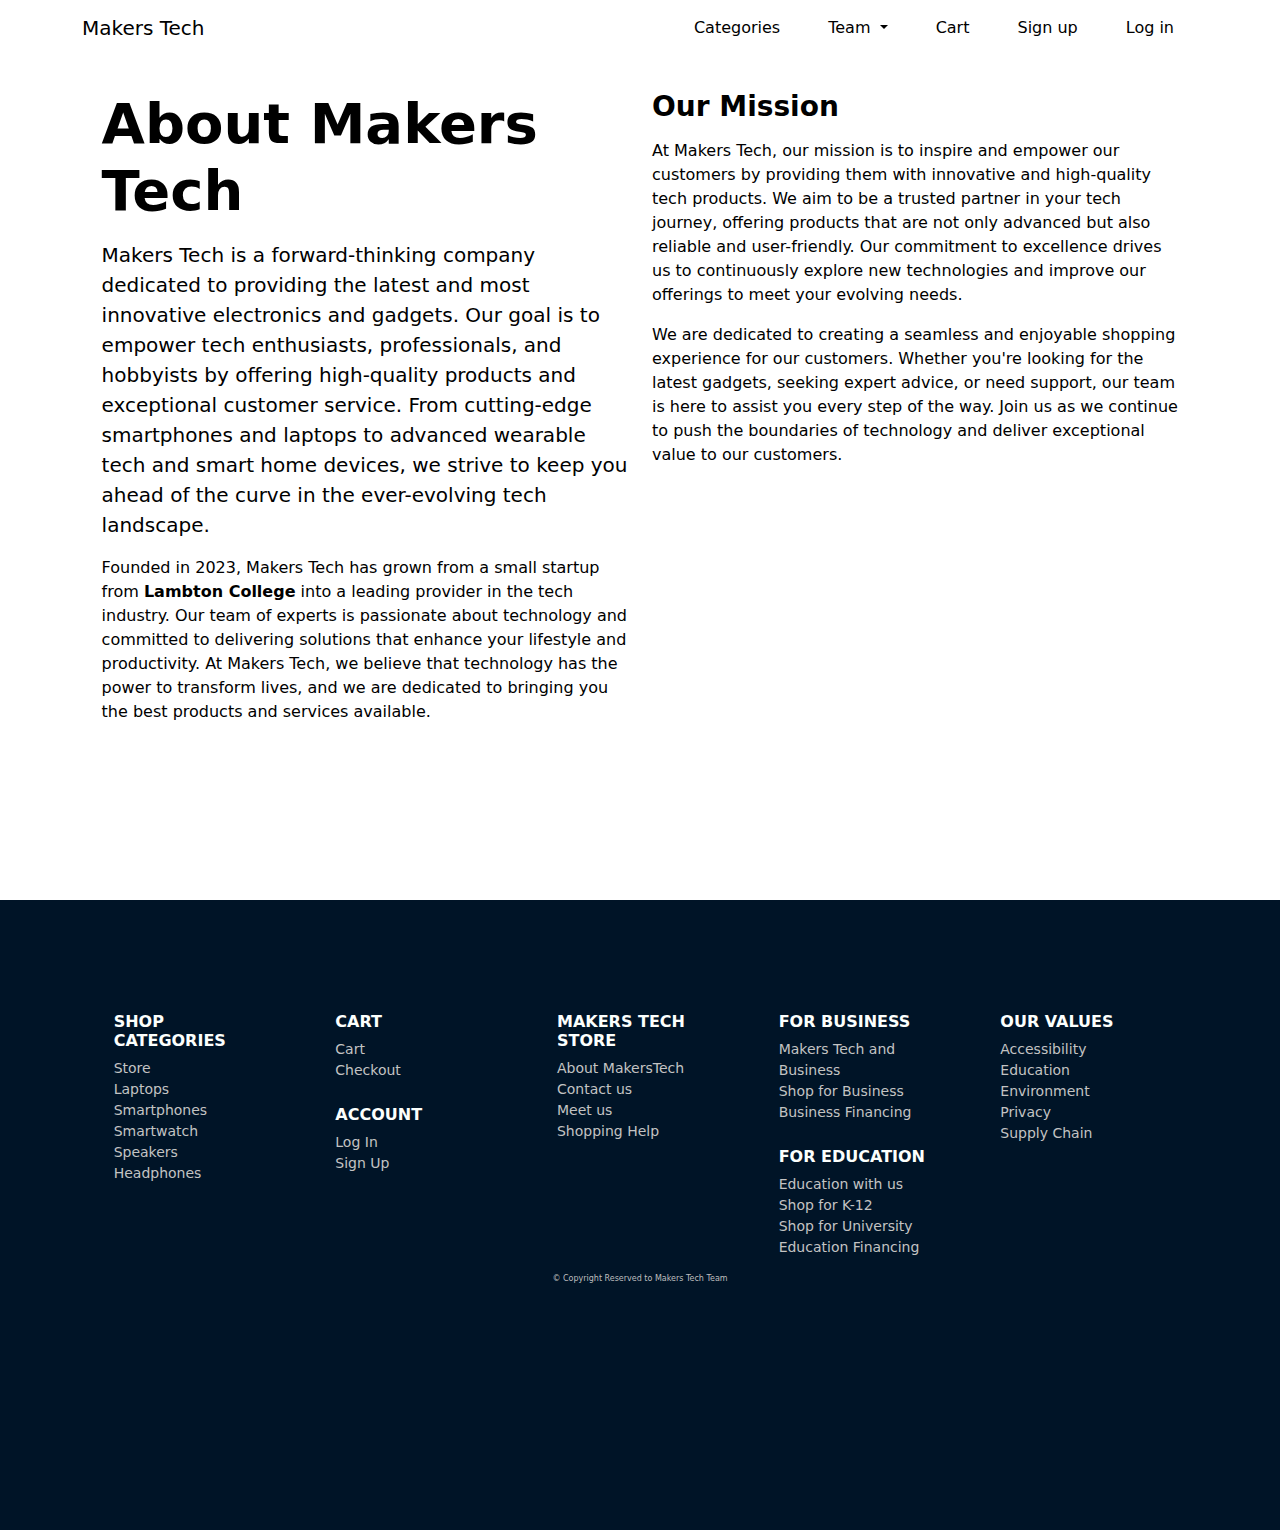
<file: aboutUs.html>
<!DOCTYPE html>
<html lang="en">
<head>
    <meta charset="UTF-8">
    <meta name="viewport" content="width=device-width, initial-scale=1.0">
    <title>About MakersTech</title>
    <link href="https://cdn.jsdelivr.net/npm/bootstrap@5.3.3/dist/css/bootstrap.min.css" rel="stylesheet" integrity="sha384-QWTKZyjpPEjISv5WaRU9OFeRpok6YctnYmDr5pNlyT2bRjXh0JMhjY6hW+ALEwIH" crossorigin="anonymous">
    <link rel="stylesheet" href="https://cdnjs.cloudflare.com/ajax/libs/font-awesome/6.0.0-beta3/css/all.min.css">
    <link rel="stylesheet" href="style.css">
    <link rel="icon" href="assets/favicon.ico" type="image/x-icon">
    <script src="https://code.jquery.com/jquery-3.7.1.js" integrity="sha256-eKhayi8LEQwp4NKxN+CfCh+3qOVUtJn3QNZ0TciWLP4=" crossorigin="anonymous" defer></script>
    <script src="https://cdn.jsdelivr.net/npm/bootstrap@5.3.3/dist/js/bootstrap.bundle.min.js" integrity="sha384-YvpcrYf0tY3lHB60NNkmXc5s9fDVZLESaAA55NDzOxhy9GkcIdslK1eN7N6jIeHz" crossorigin="anonymous" defer></script>
    <script src="navbar.js" defer></script>
    <script src="product.js" defer></script>
</head>
<body data-page="others">
    <div id="navbar-placeholder"></div>

    <section class="hero about-us">
        <div class="container">
          <div class="row">
            <div class="col-lg-6 mb-4">
              <h2 class="display-4 fw-bold mb-3">About Makers Tech</h2>
              <p class="lead">
                Makers Tech is a forward-thinking company dedicated to providing the latest and most innovative electronics and gadgets. Our goal is to empower tech enthusiasts, professionals, and hobbyists by offering high-quality products and exceptional customer service. From cutting-edge smartphones and laptops to advanced wearable tech and smart home devices, we strive to keep you ahead of the curve in the ever-evolving tech landscape.
              </p>
              <p>
                Founded in 2023, Makers Tech has grown from a small startup from <strong>Lambton College</strong> into a leading provider in the tech industry. Our team of experts is passionate about technology and committed to delivering solutions that enhance your lifestyle and productivity. At Makers Tech, we believe that technology has the power to transform lives, and we are dedicated to bringing you the best products and services available.
              </p>
            </div>
            <div class="col-lg-6">
              <h3 class="fw-bold mb-3">Our Mission</h3>
              <p>
                At Makers Tech, our mission is to inspire and empower our customers by providing them with innovative and high-quality tech products. We aim to be a trusted partner in your tech journey, offering products that are not only advanced but also reliable and user-friendly. Our commitment to excellence drives us to continuously explore new technologies and improve our offerings to meet your evolving needs.
              </p>
              <p>
                We are dedicated to creating a seamless and enjoyable shopping experience for our customers. Whether you're looking for the latest gadgets, seeking expert advice, or need support, our team is here to assist you every step of the way. Join us as we continue to push the boundaries of technology and deliver exceptional value to our customers.
              </p>
            </div>
          </div>
        </div>
      </section>
      
    <div id="footer-placeholder"></div>
</body>
</html>
</file>
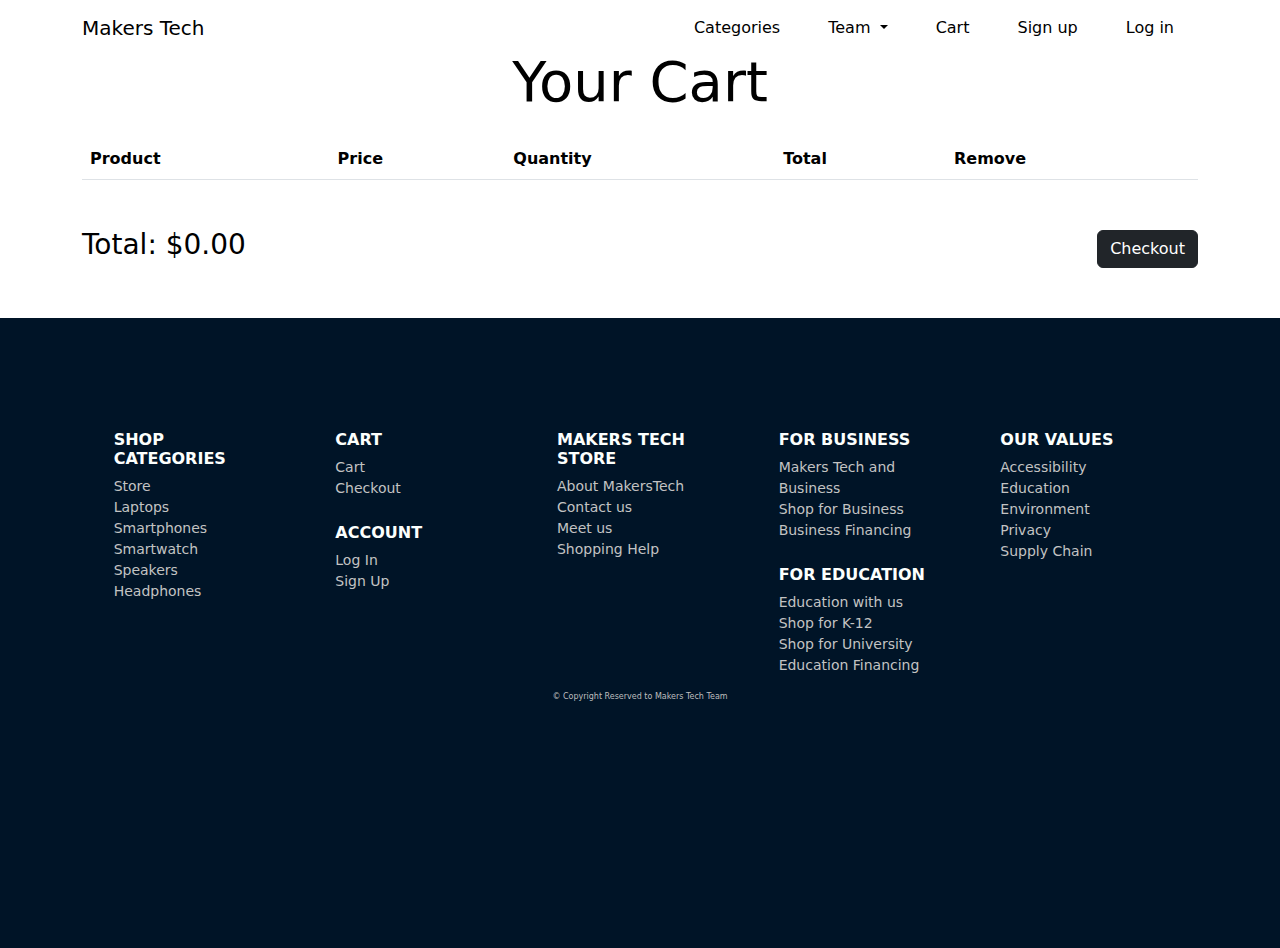
<file: cart.html>
<!DOCTYPE html>
<html lang="en">
<head>
    <meta charset="UTF-8">
    <meta name="viewport" content="width=device-width, initial-scale=1.0">
    <title>Cart</title>
    <link href="https://cdn.jsdelivr.net/npm/bootstrap@5.3.3/dist/css/bootstrap.min.css" rel="stylesheet">
    <link rel="stylesheet" href="style.css">
    <link rel="icon" href="assets/favicon.ico" type="image/x-icon">
    
</head>
<body>
    <div id="navbar-placeholder"></div>
    
    <section class="hero py-5 cart">
        <div class="container">
            <h2 class="display-4 text-center mb-4">Your Cart</h2>
            
            <!-- Cart Items -->
            <div class="table-responsive">
                <table class="table table-striped">
                    <thead>
                        <tr>
                            <th>Product</th>
                            <th>Price</th>
                            <th>Quantity</th>
                            <th>Total</th>
                            <th>Remove</th>
                        </tr>
                    </thead>
                    <tbody id="cart-items">
                        <!-- Cart items will be dynamically inserted here -->
                    </tbody>
                </table>
            </div>
            
            <div class="d-flex justify-content-between align-items-center mt-4">
                <h3 id="total-amount">Total: $0.00</h3>
                <button class="btn btn-dark checkoutButton" data-bs-toggle="collapse" data-bs-target="#payment-options">Checkout</button>
            </div>
            
            <!-- Payment Options -->
            <div id="payment-options" class="collapse mt-4">
                <div class="accordion" id="paymentAccordion">
                    <div class="accordion-item">
                        <h2 class="accordion-header" id="headingOne">
                            <button class="accordion-button" type="button" data-bs-toggle="collapse" data-bs-target="#collapseCard" aria-expanded="true" aria-controls="collapseCard">
                                Card Payment
                            </button>
                        </h2>
                        <div id="collapseCard" class="accordion-collapse collapse show" aria-labelledby="headingOne" data-bs-parent="#paymentAccordion">
                            <div class="accordion-body">
                                <form id="card-form">
                                    <div class="mb-3">
                                        <label for="cardNumber" class="form-label">Card Number</label>
                                        <input type="text" class="form-control" id="cardNumber" placeholder="1234 5678 9012 3456" required>
                                    </div>
                                    <div class="mb-3">
                                        <label for="cardExpiry" class="form-label">Expiry Date</label>
                                        <input type="text" class="form-control" id="cardExpiry" placeholder="MM/YY" required>
                                    </div>
                                    <div class="mb-3">
                                        <label for="cardCVV" class="form-label">CVV</label>
                                        <input type="text" class="form-control" id="cardCVV" placeholder="123" required>
                                    </div>
                                </form>
                            </div>
                        </div>
                    </div>
                    <div class="accordion-item">
                        <h2 class="accordion-header" id="headingTwo">
                            <button class="accordion-button collapsed" type="button" data-bs-toggle="collapse" data-bs-target="#collapseCrypto" aria-expanded="false" aria-controls="collapseCrypto">
                                Crypto Payment
                            </button>
                        </h2>
                        <div id="collapseCrypto" class="accordion-collapse collapse" aria-labelledby="headingTwo" data-bs-parent="#paymentAccordion">
                            <div class="accordion-body">
                                <form id="crypto-form">
                                    <div class="mb-3">
                                        <label for="cryptoType" class="form-label">Cryptocurrency</label>
                                        <select class="form-select" id="cryptoType">
                                            <option value="bitcoin">Bitcoin</option>
                                            <option value="ethereum">Ethereum</option>
                                            <option value="litecoin">Litecoin</option>
                                        </select>
                                    </div>
                                    <div class="mb-3">
                                        <label for="cryptoAddress" class="form-label">Wallet Address</label>
                                        <p>Send the total amount to the following wallet address:</p>
                                            <p id="crypto-wallet-address" class="fw-bold">1A1zP1eP5QGefi2DMPTfTL5SLmv7DivfNa</p>
                                            <p>Cryptocurrency: <span id="crypto-type">Bitcoin</span></p>
                                    </div>
                                </form>
                            </div>
                        </div>
                    </div>
                    <div class="accordion-item">
                        <h2 class="accordion-header" id="headingThree">
                            <button class="accordion-button collapsed" type="button" data-bs-toggle="collapse" data-bs-target="#collapseCOD" aria-expanded="false" aria-controls="collapseCOD">
                                Cash on Delivery
                            </button>
                        </h2>
                        <div id="collapseCOD" class="accordion-collapse collapse" aria-labelledby="headingThree" data-bs-parent="#paymentAccordion">
                            <div class="accordion-body">
                                <p>You will pay cash upon delivery.</p>
                            </div>
                        </div>
                    </div>
                </div>
                <button id="pay-now" class="btn mt-4">Pay Now</button>
            </div>
        </div>
    </section>

    <div id="footer-placeholder"></div>
    <script src="https://code.jquery.com/jquery-3.7.1.js" integrity="sha256-eKhayi8LEQwp4NKxN+CfCh+3qOVUtJn3QNZ0TciWLP4=" crossorigin="anonymous" ></script>
    <script src="https://cdn.jsdelivr.net/npm/bootstrap@5.3.3/dist/js/bootstrap.bundle.min.js" integrity="sha384-YvpcrYf0tY3lHB60NNkmXc5s9fDVZLESaAA55NDzOxhy9GkcIdslK1eN7N6jIeHz" crossorigin="anonymous"></script>
    <script src="navbar.js" ></script>
    <script src="script.js" ></script>
    <script>
        $(document).ready(function() {
            function loadCartItems() {
                const cartItems = JSON.parse(localStorage.getItem('cart')) || [];
                let total = 0;

                $('#cart-items').empty(); // Clear existing items
                cartItems.forEach((item, index) => {
                    $('#cart-items').append(`
                        <tr>
                            <td>${item.name}</td>
                            <td>$${item.price}</td>
                            <td>
                                <button class="btn btn-sm btn-light btn-outline-dark decrease-quantity" data-index="${index}">-</button>
                                <span class="mx-2 quantity">${item.quantity}</span>
                                <button class="btn btn-sm btn-light btn-outline-dark increase-quantity" data-index="${index}">+</button>
                            </td>

                            <td>$${item.price * item.quantity}</td>
                            <td><button class="btn btn-danger btn-sm remove-item" data-index="${index}">Remove</button></td>
                        </tr>
                    `);
                    total += item.price * item.quantity;
                });

                $('#total-amount').text(`Total: $${total.toFixed(2)}`);

                // Attach remove event handler
                $('.remove-item').on('click', function() {
                    const index = $(this).data('index');
                    removeFromCart(index);
                });

                $('.increase-quantity').on('click', function() {
                    const index = $(this).data('index');
                    updateQuantity(index, 1);
                });

                $('.decrease-quantity').on('click', function() {
                    const index = $(this).data('index');
                    updateQuantity(index, -1);
                });
            }

            function removeFromCart(index) {
                let cart = JSON.parse(localStorage.getItem('cart')) || [];
                cart.splice(index, 1);
                localStorage.setItem('cart', JSON.stringify(cart));
                loadCartItems(); // Reload cart items without page reload
                updateCartCounter(); // Update cart counter on other pages
            }
            function updateQuantity(index, change) {
            let cart = JSON.parse(localStorage.getItem('cart')) || [];
            cart[index].quantity += change;

            if (cart[index].quantity < 1) {
                cart[index].quantity = 1;
            }

            localStorage.setItem('cart', JSON.stringify(cart));
            loadCartItems();
        }

            $('#pay-now').on('click', function() {
                alert('Transaction initiated');
                localStorage.removeItem('cart');
                window.location.href='success.html';
            });

            loadCartItems();
        });
    </script>
</body>
</html>
</file>
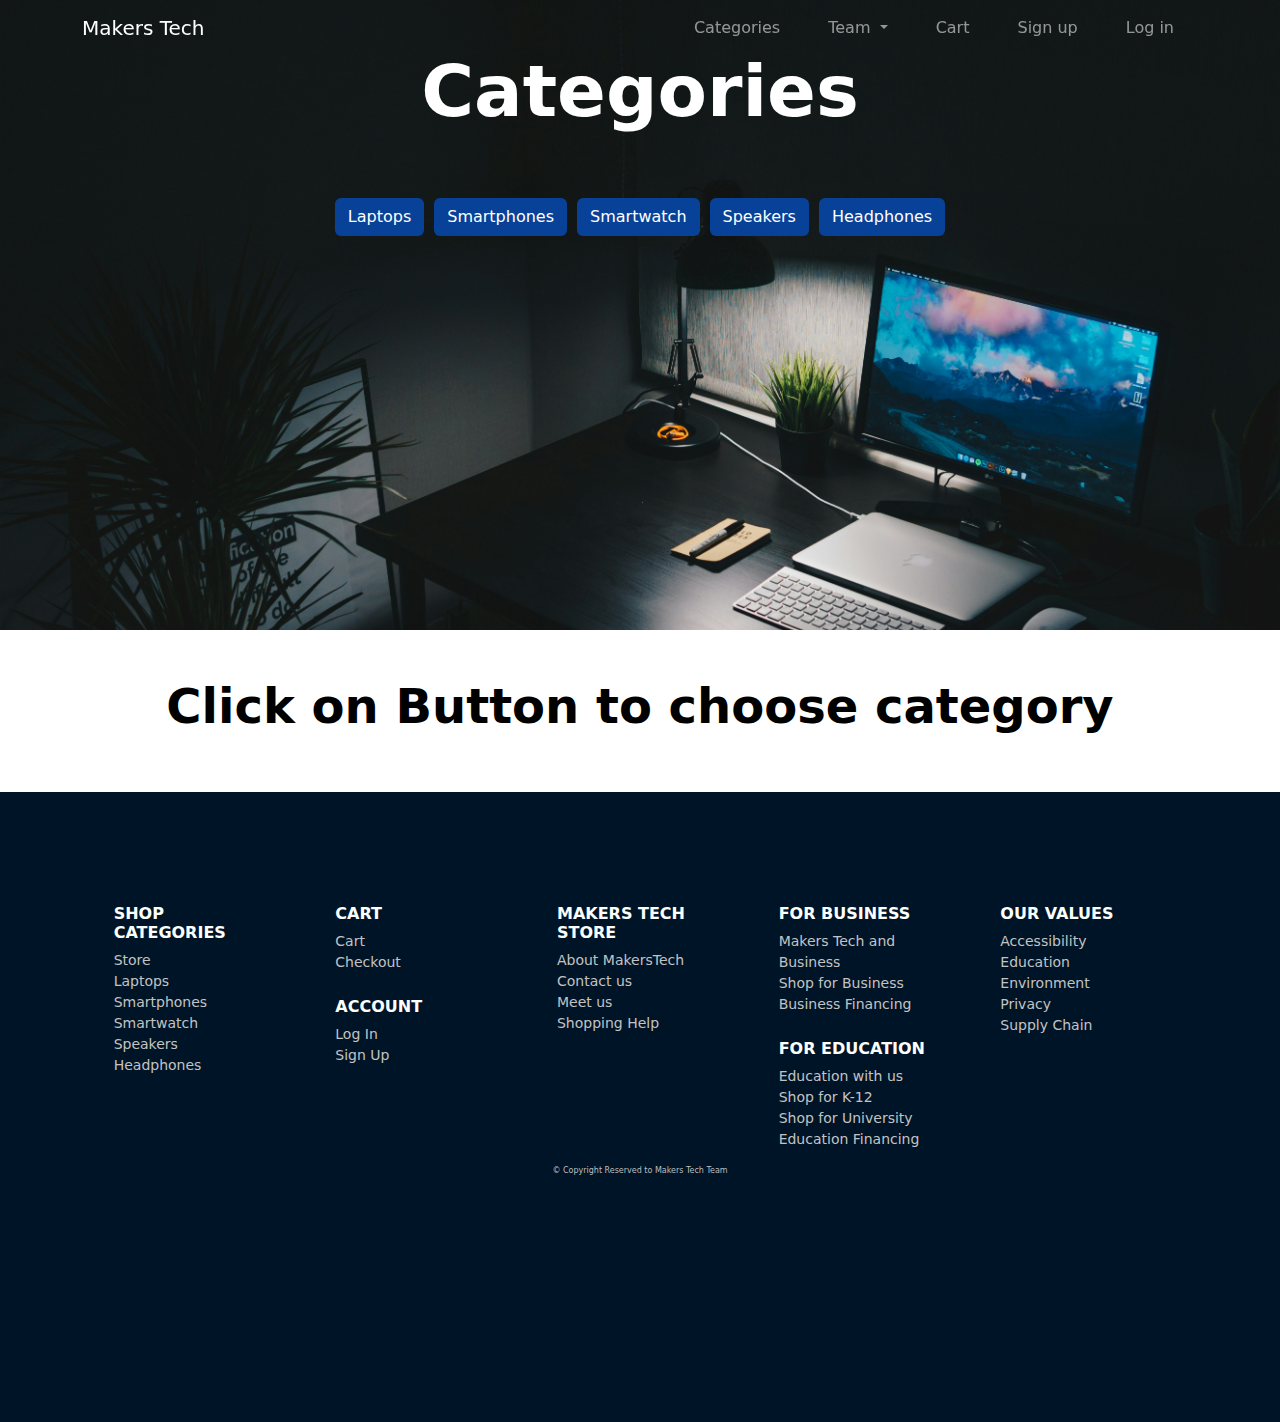
<file: categories.html>
<!DOCTYPE html>
<html lang="en">
<head>
    <meta charset="UTF-8">
    <meta name="viewport" content="width=device-width, initial-scale=1.0">
    <title>Categories</title>
    <link href="https://cdn.jsdelivr.net/npm/bootstrap@5.3.3/dist/css/bootstrap.min.css" rel="stylesheet" integrity="sha384-QWTKZyjpPEjISv5WaRU9OFeRpok6YctnYmDr5pNlyT2bRjXh0JMhjY6hW+ALEwIH" crossorigin="anonymous">
    <link rel="stylesheet" href="style.css">
    <link rel="icon" href="assets/favicon.ico" type="image/x-icon">
    <script src="https://code.jquery.com/jquery-3.7.1.js" integrity="sha256-eKhayi8LEQwp4NKxN+CfCh+3qOVUtJn3QNZ0TciWLP4=" crossorigin="anonymous" defer></script>
    <script src="https://cdn.jsdelivr.net/npm/bootstrap@5.3.3/dist/js/bootstrap.bundle.min.js" integrity="sha384-YvpcrYf0tY3lHB60NNkmXc5s9fDVZLESaAA55NDzOxhy9GkcIdslK1eN7N6jIeHz" crossorigin="anonymous" defer></script>
    <script src="navbar.js" defer></script>
    <script src="script.js" defer></script>
</head>
<body data-page="categories">

        <div id="navbar-placeholder"></div>

    <section class="hero py-5 text-center" id="categories-hero1">
        <h1 class="display-2 fw-bold text-white">Categories</h1>
        <div class="d-flex justify-content-center mt-4">
            <button class="btn category-buttons" onclick="loadCategory('laptop')">Laptops</button>
            <button class="btn category-buttons" onclick="loadCategory('smartphone')">Smartphones</button>
            <button class="btn category-buttons" onclick="loadCategory('smartwatch')">Smartwatch</button>
            <button class="btn category-buttons" onclick="loadCategory('speaker')">Speakers</button>
            <button class="btn category-buttons" onclick="loadCategory('headphone')">Headphones</button>            
        </div>
    </section>

    <section class="py-5 hero" id="products-section">
        <div class="container">
            <div class="row" id="product-list">
                <h1 class="text-center fw-bold display-5">Click on Button to choose category</h1>
                <!-- Products will be dynamically loaded here -->
            </div>
        </div>
    </section>

    <div id="footer-placeholder"></div>
    
</body>
</html>
</file>
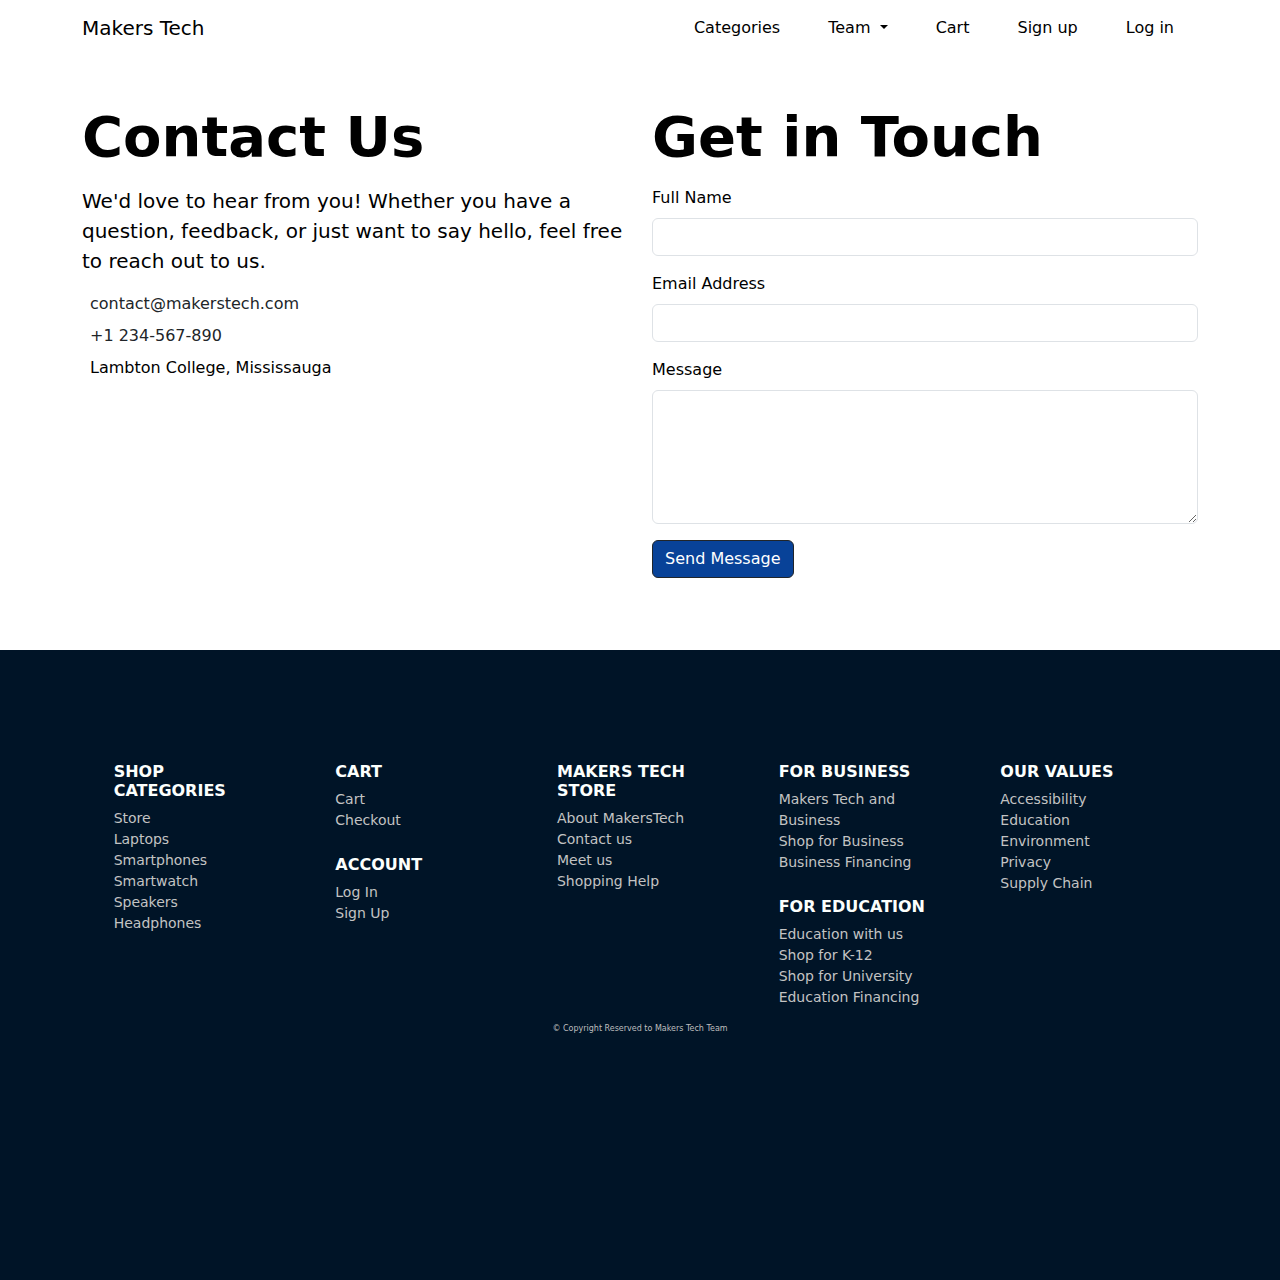
<file: contactUs.html>
<!DOCTYPE html>
<html lang="en">
<head>
    <meta charset="UTF-8">
    <meta name="viewport" content="width=device-width, initial-scale=1.0">
    <title>Contact MakersTech</title>
    <link href="https://cdn.jsdelivr.net/npm/bootstrap@5.3.3/dist/css/bootstrap.min.css" rel="stylesheet">
    <link rel="stylesheet" href="https://cdnjs.cloudflare.com/ajax/libs/font-awesome/6.0.0-beta3/css/all.min.css">
    <link rel="stylesheet" href="style.css">
    <link rel="icon" href="assets/favicon.ico" type="image/x-icon">
    <script src="https://code.jquery.com/jquery-3.7.1.js" integrity="sha256-eKhayi8LEQwp4NKxN+CfCh+3qOVUtJn3QNZ0TciWLP4=" crossorigin="anonymous" defer></script>
    <script src="https://cdn.jsdelivr.net/npm/bootstrap@5.3.3/dist/js/bootstrap.bundle.min.js" integrity="sha384-YvpcrYf0tY3lHB60NNkmXc5s9fDVZLESaAA55NDzOxhy9GkcIdslK1eN7N6jIeHz" crossorigin="anonymous" defer></script>
    <script src="navbar.js" defer></script>
    <script src="product.js" defer></script>
</head>
<body>
    <div id="navbar-placeholder"></div>

    <section class="hero contact-us py-5">
        <div class="container">
            <div class="row mb-4">
                <!-- Contact Information -->
                <div class="col-lg-6 mb-4 order-lg-1 order-2">
                    <h2 class="display-4 fw-bold mb-3">Contact Us</h2>
                    <p class="lead">We'd love to hear from you! Whether you have a question, feedback, or just want to say hello, feel free to reach out to us.</p>
                    <ul class="list-unstyled">
                        <li class="mb-2">
                            <i class="bi bi-envelope me-2"></i>
                            <a href="mailto:contact@makerstech.com" class="text-dark text-decoration-none">contact@makerstech.com</a>
                        </li>
                        <li class="mb-2">
                            <i class="bi bi-telephone me-2"></i>
                            <a href="tel:+1234567890" class="text-dark text-decoration-none">+1 234-567-890</a>
                        </li>
                        <li class="mb-2">
                            <i class="bi bi-geo-alt me-2"></i>
                            Lambton College, Mississauga
                        </li>
                    </ul>
                </div>
                <!-- Contact Form -->
                <div class="col-lg-6 order-lg-2 order-1">
                    <h3 class="display-4 fw-bold mb-3">Get in Touch</h3>
                    <form id="contactForm" action="https://formspree.io/f/mjkbwwjj" method="POST">
                        <div class="mb-3">
                            <label for="name" class="form-label">Full Name</label>
                            <input type="text" class="form-control" id="name" name="name" required>
                        </div>
                        <div class="mb-3">
                            <label for="email" class="form-label">Email Address</label>
                            <input type="email" class="form-control" id="email" name="email" required>
                        </div>
                        <div class="mb-3">
                            <label for="message" class="form-label">Message</label>
                            <textarea class="form-control" id="message" name="message" rows="5" required></textarea>
                        </div>
                        <button type="submit" class="btn btn-dark">Send Message</button>
                    </form>
                </div>
            </div>
        </div>
    </section>

    <div id="footer-placeholder"></div>
</body>
</html>
</file>
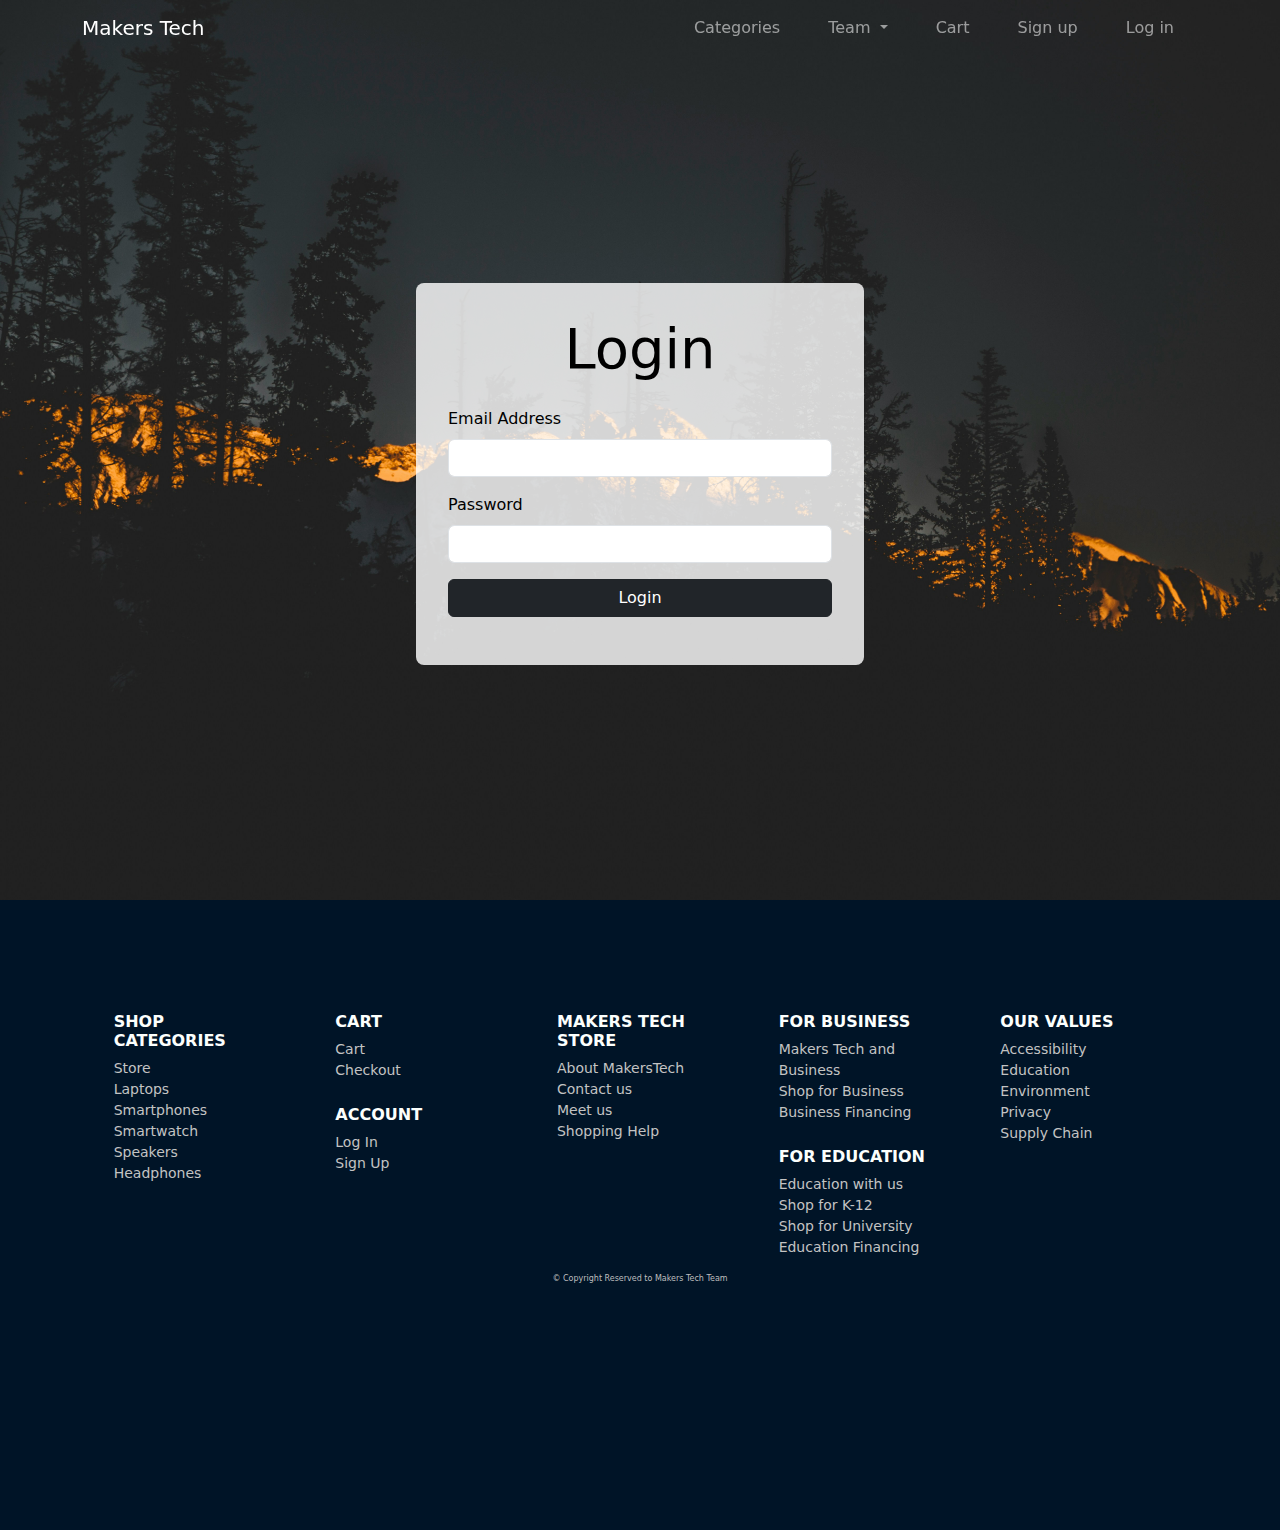
<file: login.html>
<!DOCTYPE html>
<html lang="en">
<head>
    <meta charset="UTF-8">
    <meta name="viewport" content="width=device-width, initial-scale=1.0">
    <title>Login | MakersTech</title>
    <link href="https://cdn.jsdelivr.net/npm/bootstrap@5.3.3/dist/css/bootstrap.min.css" rel="stylesheet">
    <link rel="stylesheet" href="style.css">
    <link rel="icon" href="assets/favicon.ico" type="image/x-icon">
    <script src="https://code.jquery.com/jquery-3.7.1.js" integrity="sha256-eKhayi8LEQwp4NKxN+CfCh+3qOVUtJn3QNZ0TciWLP4=" crossorigin="anonymous"></script>
    <script src="https://cdn.jsdelivr.net/npm/bootstrap@5.3.3/dist/js/bootstrap.bundle.min.js" integrity="sha384-YvpcrYf0tY3lHB60NNkmXc5s9fDVZLESaAA55NDzOxhy9GkcIdslK1eN7N6jIeHz" crossorigin="anonymous"></script>
    <script src="product.js" defer></script>
    <script src="navbar.js" defer></script>
</head>
<body data-page="transparent" style="background-color: black;">

    <div id="navbar-placeholder"></div>

    <section class="hero login">
        <div class="form-container">
            <h2 class="display-4 text-center mb-4">Login</h2>
            <form id="loginForm">
                <div class="mb-3">
                    <label for="email" class="form-label">Email Address</label>
                    <input type="email" class="form-control" id="email" name="email" required>
                </div>
                <div class="mb-3">
                    <label for="password" class="form-label">Password</label>
                    <input type="password" class="form-control" id="password" name="password" required>
                </div>
                <button type="submit" class="btn btn-dark w-100">Login</button>
                <div id="loginMessage" class="mt-3"></div>
            </form>
        </div>
    </section>

    <div id="footer-placeholder"></div>

    <script>
        $(document).ready(function() {
            $('#loginForm').on('submit', function(event) {
                event.preventDefault();

                const email = $('#email').val();
                const password = $('#password').val();

                const users = JSON.parse(localStorage.getItem('users')) || [];
                const user = users.find(user => user.email === email && user.password === password);

                if (user) {
                    $('#loginMessage').text('Login successful!').css('color', 'green');
                } else {
                    $('#loginMessage').text('Invalid email or password.').css('color', 'red');
                }
            });
        });
    </script>
</body>
</html>
</file>
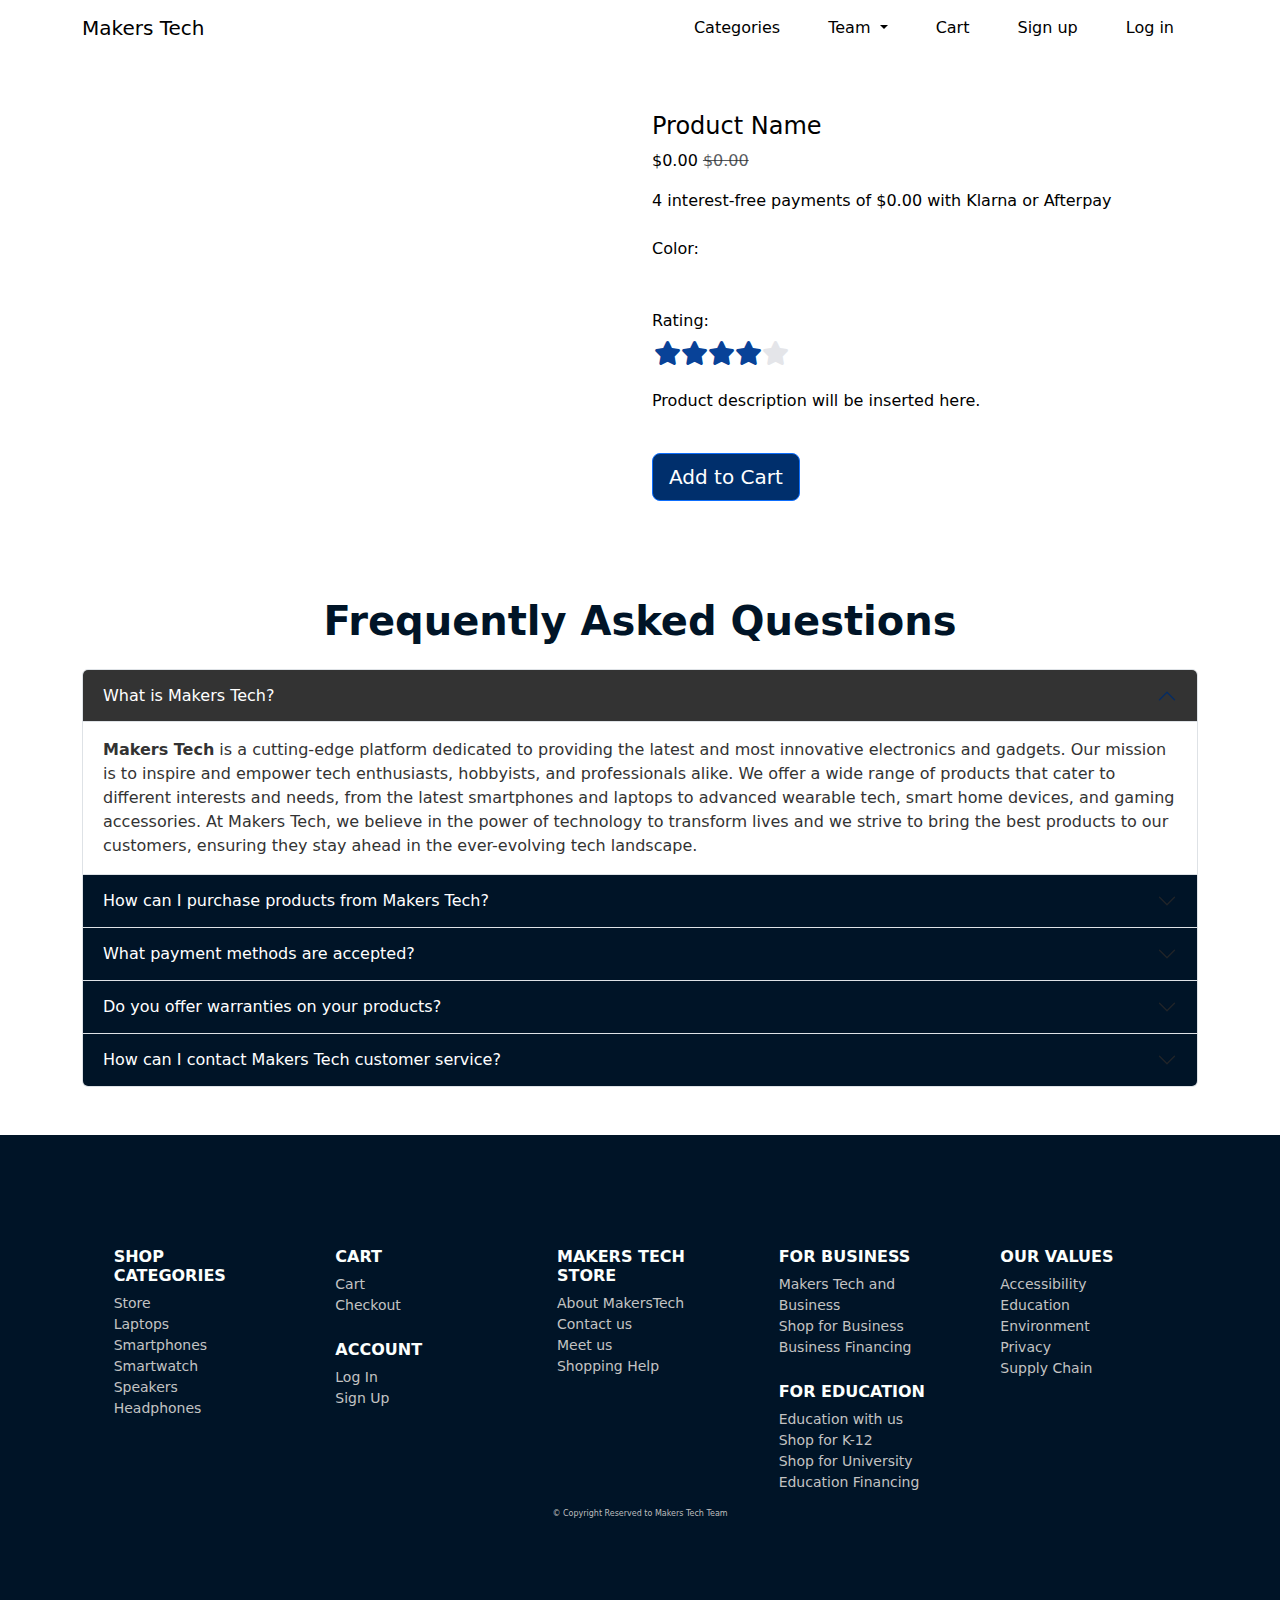
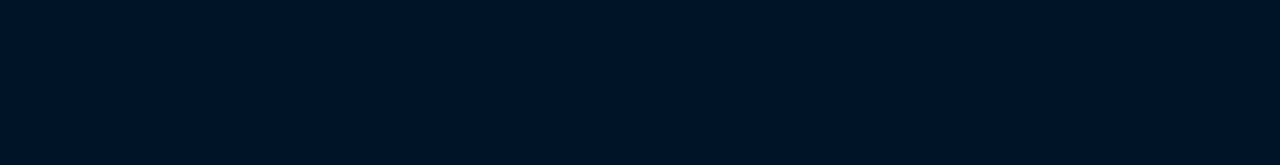
<file: product.html>
<!DOCTYPE html>
<html lang="en">
<head>
    <meta charset="UTF-8">
    <meta name="viewport" content="width=device-width, initial-scale=1.0">
    <title>Product Details</title>
    <link href="https://cdn.jsdelivr.net/npm/bootstrap@5.3.3/dist/css/bootstrap.min.css" rel="stylesheet" integrity="sha384-QWTKZyjpPEjISv5WaRU9OFeRpok6YctnYmDr5pNlyT2bRjXh0JMhjY6hW+ALEwIH" crossorigin="anonymous">
    <link rel="stylesheet" href="https://cdnjs.cloudflare.com/ajax/libs/font-awesome/6.0.0-beta3/css/all.min.css">
    <link rel="stylesheet" href="style.css">
    <link rel="icon" href="assets/favicon.ico" type="image/x-icon">
    <script src="https://code.jquery.com/jquery-3.7.1.js" integrity="sha256-eKhayi8LEQwp4NKxN+CfCh+3qOVUtJn3QNZ0TciWLP4=" crossorigin="anonymous" defer></script>
    <script src="https://cdn.jsdelivr.net/npm/bootstrap@5.3.3/dist/js/bootstrap.bundle.min.js" integrity="sha384-YvpcrYf0tY3lHB60NNkmXc5s9fDVZLESaAA55NDzOxhy9GkcIdslK1eN7N6jIeHz" crossorigin="anonymous" defer></script>
    <script src="navbar.js" defer></script>
    <script src="product.js" defer></script>
</head>
<body>
    <div id="navbar-placeholder"></div>

    <section class="hero" id="product">
        <div class="container mt-5">
            <div class="row">
                <div class="col-md-6">
                    <div id="productCarousel" class="carousel slide" data-bs-ride="carousel" data-bs-interval="2000">
                        <div class="carousel-inner">
                            <!-- Images will be dynamically inserted here -->
                        </div>
                    </div>
                </div>
                <div class="col-md-6" id="p-info">
                    <h1 class="product-title">Product Name</h1>
                    <p class="product-price">$0.00 <span class="text-muted"><del>$0.00</del></span></p>
                    <p>4 interest-free payments of $0.00 with Klarna or Afterpay</p>
                    
                    <div class="my-4">
                        <label>Color:</label>
                        <div id="colorSelector" class="form-check">
                            <!-- Colors will be dynamically inserted here -->
                        </div>
                    </div>
                    
                    <div class="my-4">
                        <label>Rating:</label>
                        <div id="ratingSelector" class="d-flex mt-2">
                            <i class="fas fa-star checked"></i>
                            <i class="fas fa-star checked"></i>
                            <i class="fas fa-star checked"></i>
                            <i class="fas fa-star checked"></i>
                            <i class="fas fa-star unchecked"></i>
                        </div>
                    </div>
                    
                    <p class="product-description mt-4">
                        Product description will be inserted here.
                    </p>
                    <button class="btn btn-primary btn-lg mt-4 addtoCart">Add to Cart</button>
                </div>
            </div>
        </div>
    </section>

    <!-- FAQ Section -->

    <section class="faq-section py-5 mt-5" id="faq">
      <div class="container">
        <h2 class="text-center mb-4">Frequently Asked Questions</h2>
        <div class="accordion" id="accordionExample">
          <div class="accordion-item">
            <h2 class="accordion-header">
              <button class="accordion-button" type="button" data-bs-toggle="collapse" data-bs-target="#collapseOne" aria-expanded="true" aria-controls="collapseOne">
                What is Makers Tech?
              </button>
            </h2>
            <div id="collapseOne" class="accordion-collapse collapse show" data-bs-parent="#accordionExample">
              <div class="accordion-body">
                <strong>Makers Tech</strong> is a cutting-edge platform dedicated to providing the latest and most innovative electronics and gadgets. Our mission is to inspire and empower tech enthusiasts, hobbyists, and professionals alike. We offer a wide range of products that cater to different interests and needs, from the latest smartphones and laptops to advanced wearable tech, smart home devices, and gaming accessories. At Makers Tech, we believe in the power of technology to transform lives and we strive to bring the best products to our customers, ensuring they stay ahead in the ever-evolving tech landscape.
              </div>
            </div>
          </div>
          <div class="accordion-item">
            <h2 class="accordion-header">
              <button class="accordion-button collapsed" type="button" data-bs-toggle="collapse" data-bs-target="#collapseTwo" aria-expanded="false" aria-controls="collapseTwo">
                How can I purchase products from Makers Tech?
              </button>
            </h2>
            <div id="collapseTwo" class="accordion-collapse collapse" data-bs-parent="#accordionExample">
              <div class="accordion-body">
                  Purchasing products from Makers Tech is a straightforward and user-friendly process. Simply visit our online store and browse through the various categories to find the products you are interested in. Each product page provides detailed information, high-quality images, and customer reviews to help you make an informed decision. Once you have selected the items you wish to buy, add them to your cart. You can then proceed to checkout where you will be prompted to enter your shipping information and choose a payment method. After completing the payment, you will receive an order confirmation email and updates on the shipping status of your items.
              </div>
            </div>
          </div>
          <div class="accordion-item">
            <h2 class="accordion-header">
              <button class="accordion-button collapsed" type="button" data-bs-toggle="collapse" data-bs-target="#collapseThree" aria-expanded="false" aria-controls="collapseThree">
                What payment methods are accepted?
              </button>
            </h2>
            <div id="collapseThree" class="accordion-collapse collapse" data-bs-parent="#accordionExample">
              <div class="accordion-body">
                  Makers Tech accepts a variety of payment methods to ensure a convenient shopping experience for our customers. We accept major credit and debit cards including Visa, MasterCard, American Express, and Discover. Additionally, we support payments through PayPal, which offers a secure and swift transaction process. For those who prefer alternative payment methods, we also accept payments through Apple Pay and Google Pay. All transactions are encrypted and secure, providing you with peace of mind when shopping on our platform.
              </div>
            </div>
          </div>
          <div class="accordion-item">
              <h2 class="accordion-header">
                <button class="accordion-button collapsed" type="button" data-bs-toggle="collapse" data-bs-target="#collapseFour" aria-expanded="false" aria-controls="collapseFour">
                  Do you offer warranties on your products?
                </button>
              </h2>
              <div id="collapseFour" class="accordion-collapse collapse" data-bs-parent="#accordionExample">
                <div class="accordion-body">
                  Yes, we offer warranties on many of our products to ensure your peace of mind. The warranty period and coverage can vary depending on the product and manufacturer. Typically, our products come with a one-year warranty that covers manufacturing defects and malfunctions. If you encounter any issues with a product within the warranty period, please contact our customer service team with your order details and a description of the problem. We will assist you in troubleshooting the issue and, if necessary, provide a replacement or repair service. For more specific information about the warranty coverage on a particular product, please refer to the product page or contact our customer service team.
                </div>
              </div>
            </div>
            <div class="accordion-item">
              <h2 class="accordion-header">
                <button class="accordion-button collapsed" type="button" data-bs-toggle="collapse" data-bs-target="#collapseFive" aria-expanded="false" aria-controls="collapseFive">
                  How can I contact Makers Tech customer service?
                </button>
              </h2>
              <div id="collapseFive" class="accordion-collapse collapse" data-bs-parent="#accordionExample">
                <div class="accordion-body">
                  We are committed to providing excellent customer service and are here to assist you with any questions or concerns. You can contact our customer service team via several channels. For immediate assistance, you can use the live chat feature on our website during business hours. Alternatively, you can email us at makertstech@lambtoncollege.ca or call our customer service hotline at 1-234-567-8900. Our customer service representatives are available Monday through Friday from 9 AM to 6 PM EST. We strive to respond to all inquiries promptly and ensure that your experience with Makers Tech is a positive one.
                </div>
              </div>
            </div>
            
          <!-- Add more FAQ items as needed -->
        </div>
      </div>
    </section>
    
    <div id="footer-placeholder"></div>
</body>
</html>
</file>
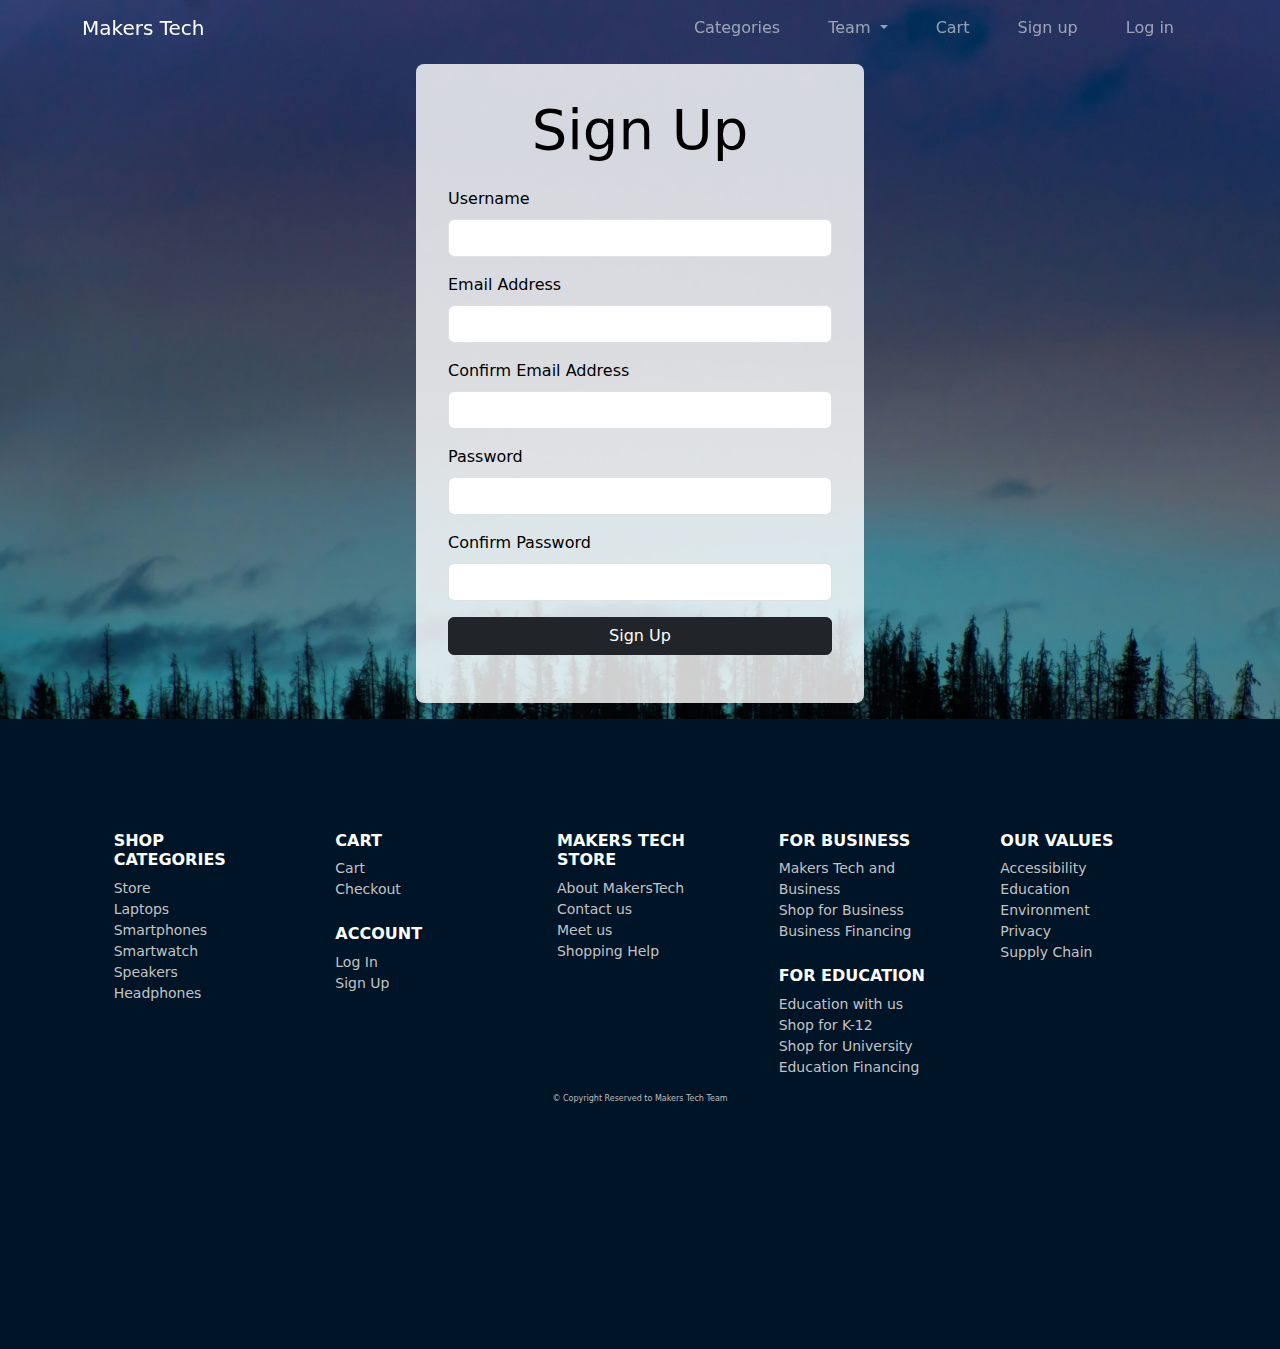
<file: signUp.html>
<!DOCTYPE html>
<html lang="en">
<head>
    <meta charset="UTF-8">
    <meta name="viewport" content="width=device-width, initial-scale=1.0">
    <title>Sign Up | MakersTech</title>
    <link href="https://cdn.jsdelivr.net/npm/bootstrap@5.3.3/dist/css/bootstrap.min.css" rel="stylesheet">
    <link rel="stylesheet" href="style.css">
    <link rel="icon" href="assets/favicon.ico" type="image/x-icon">
    <script src="https://code.jquery.com/jquery-3.7.1.js" integrity="sha256-eKhayi8LEQwp4NKxN+CfCh+3qOVUtJn3QNZ0TciWLP4=" crossorigin="anonymous"></script>
    <script src="https://cdn.jsdelivr.net/npm/bootstrap@5.3.3/dist/js/bootstrap.bundle.min.js" integrity="sha384-YvpcrYf0tY3lHB60NNkmXc5s9fDVZLESaAA55NDzOxhy9GkcIdslK1eN7N6jIeHz" crossorigin="anonymous"></script>
    <script src="product.js" defer></script>
    <script src="navbar.js" defer></script>
</head>
<body data-page="categories">
    <div id="navbar-placeholder"></div>

    
    <section class="hero sign-up">
        <div class="form-container">
            <h2 class="display-4 text-center mb-4">Sign Up</h2>
            <form id="signupForm">
                <div class="mb-3">
                    <label for="username" class="form-label">Username</label>
                    <input type="text" class="form-control" id="username" name="username" required>
                </div>
                <div class="mb-3">
                    <label for="email" class="form-label">Email Address</label>
                    <input type="email" class="form-control" id="email" name="email" required>
                </div>
                <div class="mb-3">
                    <label for="confirmEmail" class="form-label">Confirm Email Address</label>
                    <input type="email" class="form-control" id="confirmEmail" name="confirmEmail" required>
                </div>
                <div class="mb-3">
                    <label for="password" class="form-label">Password</label>
                    <input type="password" class="form-control" id="password" name="password" required>
                </div>
                <div class="mb-3">
                    <label for="confirmPassword" class="form-label">Confirm Password</label>
                    <input type="password" class="form-control" id="confirmPassword" name="confirmPassword" required>
                </div>
                <button type="submit" class="btn btn-dark w-100 signupButton">Sign Up</button>
                <div id="signupMessage" class="mt-3"></div>
            </form>
        </div>
    </section>

    <div id="footer-placeholder"></div>

    <script>
        $(document).ready(function() {
            $('#signupForm').on('submit', function(event) {
                event.preventDefault();

                const username = $('#username').val();
                const email = $('#email').val();
                const confirmEmail = $('#confirmEmail').val();
                const password = $('#password').val();
                const confirmPassword = $('#confirmPassword').val();

                if (email !== confirmEmail) {
                    $('#signupMessage').text('Emails do not match.').css('color', 'red');
                    return;
                }
                if (password !== confirmPassword) {
                    $('#signupMessage').text('Passwords do not match.').css('color', 'red');
                    return;
                }

                const users = JSON.parse(localStorage.getItem('users')) || [];

                const userExists = users.some(user => user.email === email);
                if (userExists) {
                    $('#signupMessage').text('Email already registered.').css('color', 'red');
                    return;
                }

                users.push({ username, email, password });
                localStorage.setItem('users', JSON.stringify(users));
                $('#signupMessage').text('Sign up successful!').css('color', 'green');
            });
        });
    </script>
</body>
</html>
</file>
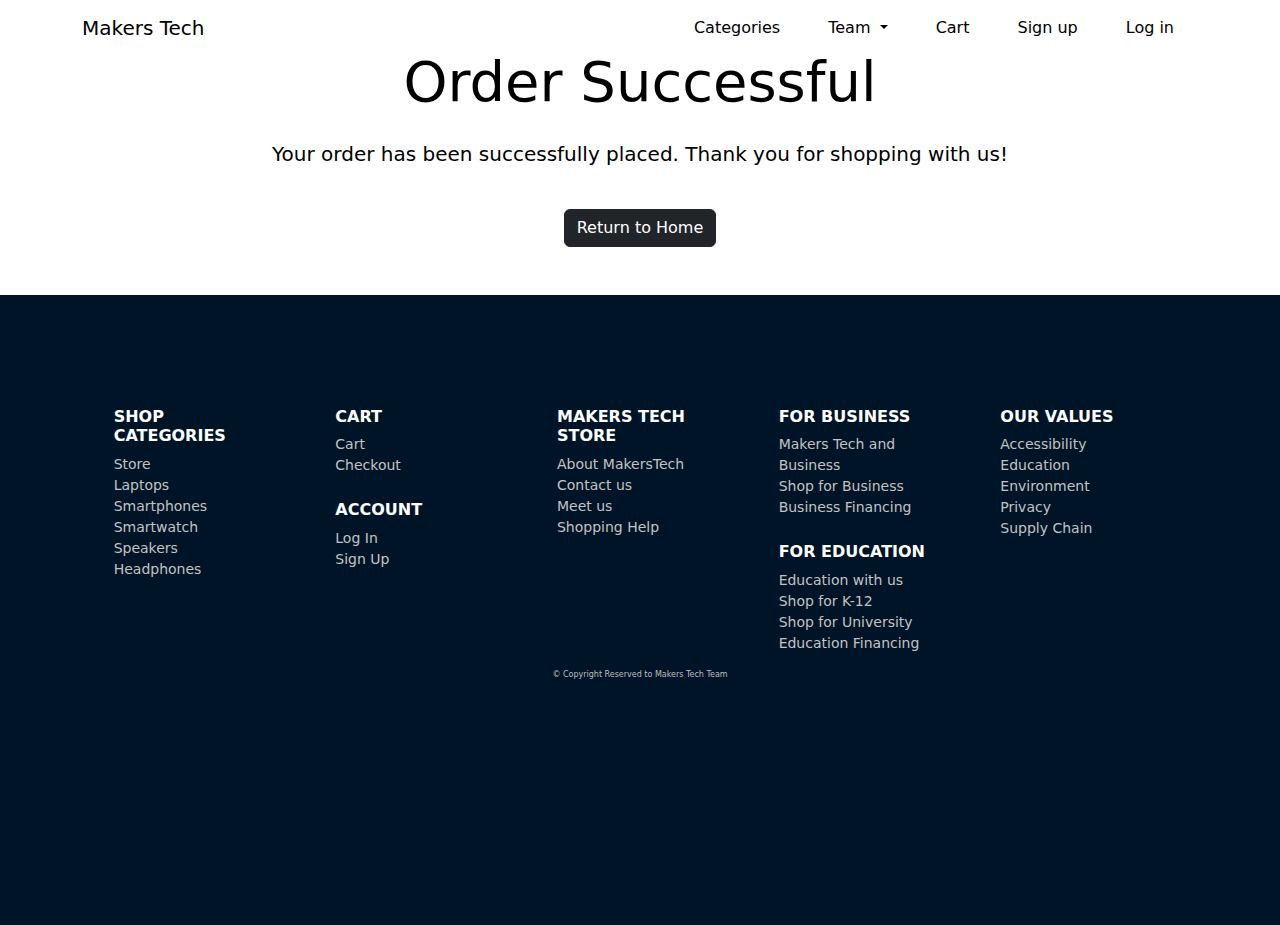
<file: success.html>
<!DOCTYPE html>
<html lang="en">
<head>
    <meta charset="UTF-8">
    <meta name="viewport" content="width=device-width, initial-scale=1.0">
    <title>Order Success</title>
    <link href="https://cdn.jsdelivr.net/npm/bootstrap@5.3.3/dist/css/bootstrap.min.css" rel="stylesheet">
    <link rel="stylesheet" href="style.css">
    <link rel="icon" href="assets/favicon.ico" type="image/x-icon">
    <script src="https://code.jquery.com/jquery-3.7.1.js" integrity="sha256-eKhayi8LEQwp4NKxN+CfCh+3qOVUtJn3QNZ0TciWLP4=" crossorigin="anonymous" defer></script>
    <script src="https://cdn.jsdelivr.net/npm/bootstrap@5.3.3/dist/js/bootstrap.bundle.min.js" integrity="sha384-YvpcrYf0tY3lHB60NNkmXc5s9fDVZLESaAA55NDzOxhy9GkcIdslK1eN7N6jIeHz" crossorigin="anonymous" defer></script>
    <script src="navbar.js" defer></script>
    <script src="script.js" defer></script>
</head>
<body>
    <div id="navbar-placeholder"></div>
    
    <section class="hero py-5 cart order-success">
        <div class="container text-center">
            <h2 class="display-4 mb-4">Order Successful</h2>
            <p class="lead">Your order has been successfully placed. Thank you for shopping with us!</p>
            <a href="index.html" class="btn btn-dark mt-4">Return to Home</a>
        </div>
    </section>

    <div id="footer-placeholder"></div>

    
</body>
</html>
</file>
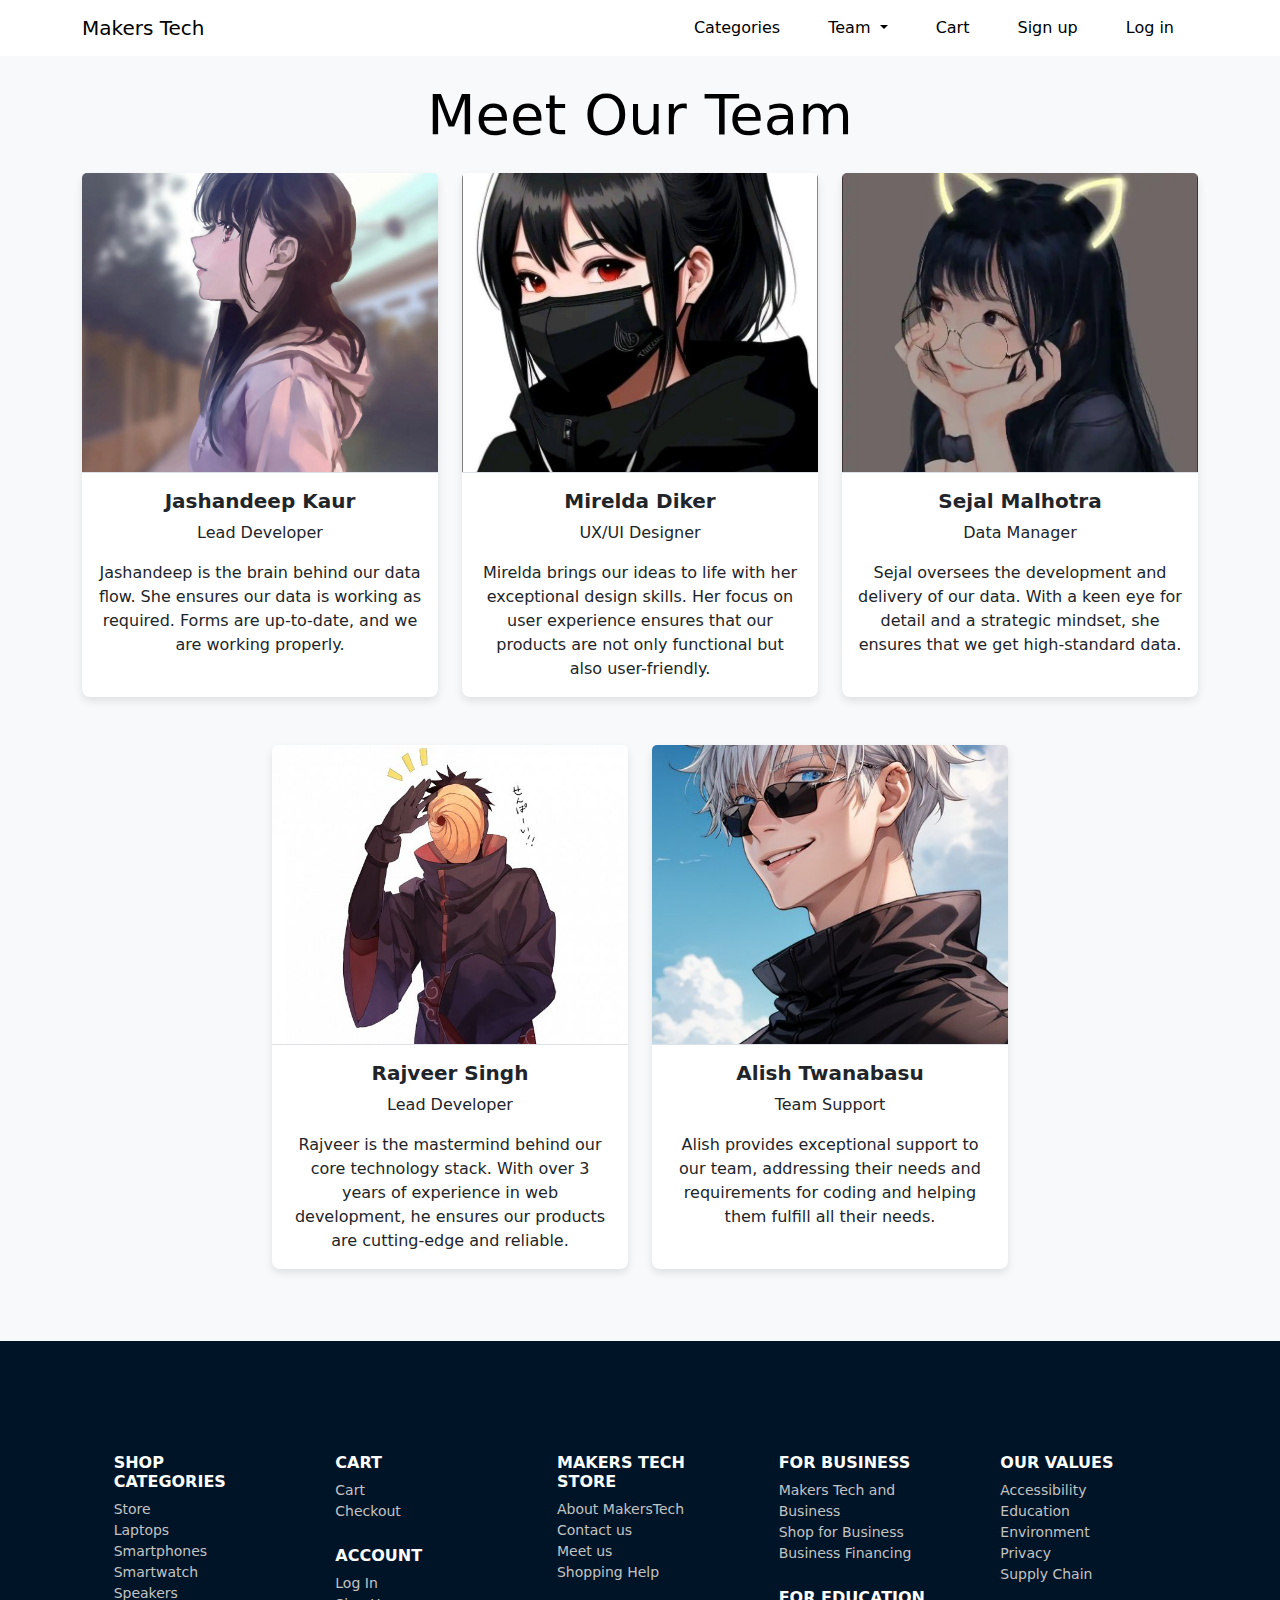
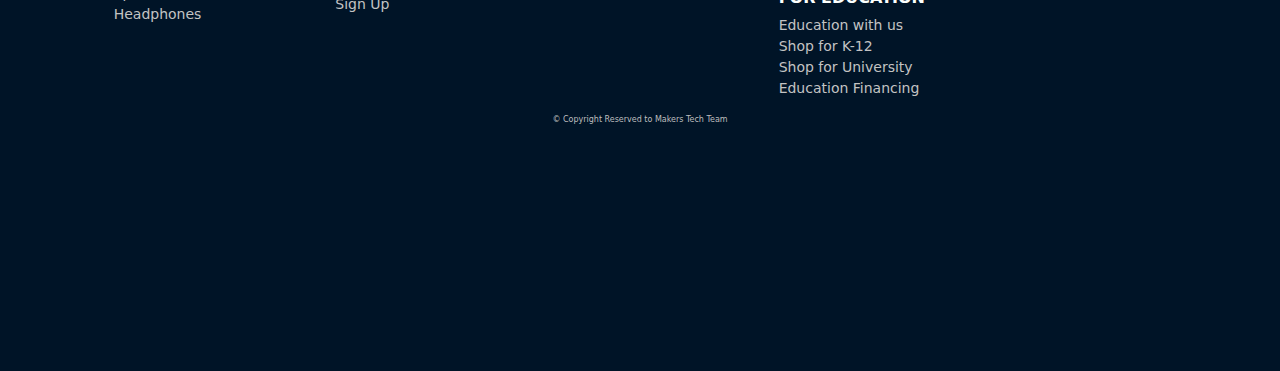
<file: team.html>
<!DOCTYPE html>
<html lang="en">
<head>
    <meta charset="UTF-8">
    <meta name="viewport" content="width=device-width, initial-scale=1.0">
    <title>Team - MakersTech</title>
    <link href="https://cdn.jsdelivr.net/npm/bootstrap@5.3.3/dist/css/bootstrap.min.css" rel="stylesheet">
    <link rel="stylesheet" href="https://cdnjs.cloudflare.com/ajax/libs/font-awesome/6.0.0-beta3/css/all.min.css">
    <link rel="stylesheet" href="style.css">
    <link rel="icon" href="assets/favicon.ico" type="image/x-icon">
    <script src="https://code.jquery.com/jquery-3.7.1.js" integrity="sha256-eKhayi8LEQwp4NKxN+CfCh+3qOVUtJn3QNZ0TciWLP4=" crossorigin="anonymous" defer></script>
    <script src="https://cdn.jsdelivr.net/npm/bootstrap@5.3.3/dist/js/bootstrap.bundle.min.js" integrity="sha384-YvpcrYf0tY3lHB60NNkmXc5s9fDVZLESaAA55NDzOxhy9GkcIdslK1eN7N6jIeHz" crossorigin="anonymous" defer></script>
    <script src="navbar.js" defer></script>
    <script src="product.js" defer></script>
</head>
<body>
    <div id="navbar-placeholder"></div>

    <section class="hero team py-5">
        <div class="container">
            <h2 class="display-4 text-center mb-4">Meet Our Team</h2>
            <div class="row mb-4">
                <!-- Team Member 1 -->
                <div class="col-md-4 mb-4">
                    <div class="card team-card">
                        <img src="assets/teamMembers/jashan.webp" class="card-img-top" alt="Jashandeep Kaur">
                        <div class="card-body text-center">
                            <h5 class="card-title">Jashandeep Kaur</h5>
                            <p class="card-text">Lead Developer</p>
                            <p class="card-text">Jashandeep is the brain behind our data flow. She ensures our data is working as required. Forms are up-to-date, and we are working properly.</p>
                        </div>
                    </div>
                </div>
                <!-- Team Member 2 -->
                <div class="col-md-4 mb-4">
                    <div class="card team-card">
                        <img src="assets/teamMembers/mirelda.jpg" class="card-img-top" alt="Mirelda Diker">
                        <div class="card-body text-center">
                            <h5 class="card-title">Mirelda Diker</h5>
                            <p class="card-text">UX/UI Designer</p>
                            <p class="card-text">Mirelda brings our ideas to life with her exceptional design skills. Her focus on user experience ensures that our products are not only functional but also user-friendly.</p>
                        </div>
                    </div>
                </div>
                <!-- Team Member 3 -->
                <div class="col-md-4 mb-4">
                    <div class="card team-card">
                        <img src="assets/teamMembers/sejal.webp" class="card-img-top" alt="Sejal Malhotra">
                        <div class="card-body text-center">
                            <h5 class="card-title">Sejal Malhotra</h5>
                            <p class="card-text">Data Manager</p>
                            <p class="card-text">Sejal oversees the development and delivery of our data. With a keen eye for detail and a strategic mindset, she ensures that we get high-standard data.</p>
                        </div>
                    </div>
                </div>
            </div>
            <div class="row justify-content-center">
                <!-- Team Member 4 -->
                <div class="col-md-4 mb-4">
                    <div class="card team-card">
                        <img src="assets/teamMembers/rajveer.jpg" class="card-img-top" alt="Rajveer Singh">
                        <div class="card-body text-center">
                            <h5 class="card-title">Rajveer Singh</h5>
                            <p class="card-text">Lead Developer</p>
                            <p class="card-text">Rajveer is the mastermind behind our core technology stack. With over 3 years of experience in web development, he ensures our products are cutting-edge and reliable.</p>
                        </div>
                    </div>
                </div>
                <!-- Team Member 5 -->
                <div class="col-md-4 mb-4">
                    <div class="card team-card">
                        <img src="assets/teamMembers/alish.jpg" class="card-img-top" alt="Alish Twanabasu">
                        <div class="card-body text-center">
                            <h5 class="card-title">Alish Twanabasu</h5>
                            <p class="card-text">Team Support</p>
                            <p class="card-text">Alish provides exceptional support to our team, addressing their needs and requirements for coding and helping them fulfill all their needs.</p>
                        </div>
                    </div>
                </div>
            </div>
        </div>
    </section>

    <div id="footer-placeholder"></div>

</body>
</html>
</file>
<file: style.css>
body{
    background-color: white;
    font-family: system-ui, -apple-system, BlinkMacSystemFont, 'Segoe UI', Roboto, Oxygen, Ubuntu, Cantarell, 'Open Sans', 'Helvetica Neue', sans-serif;
}
.navbar-transparent {
    background-color: transparent;
    transition: background-color 0.3s, color 0.3s;
}
.navbar-transparent .navbar-toggler-icon {
    filter: invert(0) brightness(100%);
}

.navbar-white .navbar-toggler-icon {
    filter: invert(1) brightness(100%);
}
.navbar-white {
    background-color: white;
    transition: background-color 0.3s, color 0.3s;
}
.navbar-white .nav-link, .navbar-white .navbar-brand {
    color: black;
}
.navbar-expand-lg .navbar-nav .nav-link {
    margin: 0 1rem;
}
.hero {
    position: relative;
    height: 100vh;
    color: black;
}

.hero-content {
    position: relative;
    z-index: 1;
    padding:0 30px;
    max-width: 60%;
    margin-right:auto ;
}

#hero1{
    background: url('assets/background1.jpg') no-repeat center center/cover;
}
#hero1::before {
    content: '';
    position: absolute;
    top: 0;
    left: 0;
    width: 100%;
    height: 100%;
    background: rgba(0, 0, 0, 0.5);
    z-index: 0;
}
#hero2-heading{
    font-size: 75px;
    transition: 0.7s ease-in-out;

}
#hero2{
    background-color: white;
    padding-top:20px;
}
#hero2-buyButton{
    border-color: #084298;
    color:#084298
}
#hero2-buyButton:hover{
    background-color: #084298;
    color:white;
}
#macbook-img{
    mix-blend-mode: multiply;
    -top: 40px;
}
#hero2-box{
    margin: 40px auto;
    width: 20%;
}
#hero3{
    height: 120vh;
}
#hero3-video{
    width: 100%;
    object-fit: fill;
}

#hero4{
    height: 157vh;
    background-color: #f0eff4;
}

.hero4cards{
    width: 630px;
    height: 320px;
    overflow: hidden;
    border:none;
    z-index: 2;
}

#hero4 .card-img,#categories-hero2 .card-img{
    opacity: 0.3 ease;
    transition-duration: 1s;
}

#hero4 .card-img-overlay,#categories-hero2 .card-img-overlay{
    background: rgba(0, 0, 0, 0.5);
    color:white;
    opacity: 0;
    display: flex;
    align-items: center;
    justify-content: center;
    text-align: center;
    flex-direction: column;
}

#hero4 .card:hover .card-img,#categories-hero2 .card:hover .card-img{
    opacity: 0.5;
    transition: 1s ease-in;
}

#hero4 .card:hover .card-img-overlay, #categories-hero2 .card:hover .card-img-overlay{
    opacity: 1;
    transition: 0.5s ease-in;
}
#hero5{
    height:70vh;
    background-color: white;
    padding-top: 1%;
    background-image: url('data:image/svg+xml,%3Csvg%20xmlns%3D%22http%3A%2F%2Fwww.w3.org%2F2000%2Fsvg%22%20viewBox%3D%220%200%201440%20320%22%3E%3Cpath%20fill%3D%22%23f0eff4%22%20fill-opacity%3D%221%22%20d%3D%22M0%2C128L48%2C112C96%2C96%2C192%2C64%2C288%2C58.7C384%2C53%2C480%2C75%2C576%2C69.3C672%2C64%2C768%2C32%2C864%2C37.3C960%2C43%2C1056%2C85%2C1152%2C101.3C1248%2C117%2C1344%2C107%2C1392%2C101.3L1440%2C96L1440%2C320L1392%2C320C1344%2C320%2C1248%2C320%2C1152%2C320C1056%2C320%2C960%2C320%2C864%2C320C768%2C320%2C672%2C320%2C576%2C320C480%2C320%2C384%2C320%2C288%2C320C192%2C320%2C96%2C320%2C48%2C320L0%2C320Z%22%3E%3C%2Fpath%3E%3C%2Fsvg%3E');
    background-repeat: no-repeat;
    background-position-y:100% ;
    z-index: 1;
    position: relative;
}
#hero5-category{
    justify-content: center;
    height: 100%;
}
#hero5-category button{
    margin:5px 0px;
    width: 60%;
    border:none;
    color:#001427;
}

#hero5-category button:hover{
    background-color:white;
    color:#1d1e2c;
    border:none;
}

/* Footer */
#footer{
    background-color: #001427;
    height:70vh;
}
#footer h6{
    color:#fcfffd;
    font-weight: bold;
}
#footer a{
    text-decoration: none;
    color:#c3c3c3;
}
#footer a:hover{
    text-decoration: none;
    color:#eef0f2;
}

#footer li{
    font-size: 14px;
}
#footer .container{
    padding-top:5%;
}
#footer .row{
    display: flex;
    justify-content: space-evenly;
}
.copyright{
    color:#bebebe;
    font-size: 0.5rem;
    position: relative;
}

/* Categories page */
#categories-hero1{
    background-image: url("assets/categories-hero1.jpg");
    background-size: 100%;
    background-repeat: no-repeat;
    background-position-y:35%;
    height:70vh;
}
#categories-cards{
    height: 300px;
    width: 300px;
}

#products-section{
    background-color: white;
    height:auto; 
    margin:0;   
}

.category-buttons{
    background-color: #084298;
    margin:5px;
    margin-top:40px;
    color:white;
}
.category-buttons:hover{
    background-color: white;
    color:#001427;
}

/* product page  */
#product{
    height: auto;
}
#product img{
    height: 20%;
    width: 20%;
}

.product-title{
    font-size: 1.5em;;
}

.color-circle {
    display: inline-block;
    width: 3em;
    height: 3em;
    border-radius: 50%;
    border: 0.3px solid #000;
    margin:0.4em;;
    margin-top:3%;
    cursor: pointer;
}
.color-circle.selected {
    outline:3px solid black;
}

.addtoCart{
    background-color: #002f6c;
}

/* Index-html-animated buttons  */

.box {
    width: 140px;
    height: auto;
    float: left;
    transition: .5s linear;
    position: relative;
    display: block;
    overflow: hidden;
    padding: 15px;
    text-align: center;
    margin: 0 5px;
    background: transparent;
    text-transform: uppercase;
    font-weight: 900;
  }
  
  .box:before {
    position: absolute;
    content: '';
    left: 0;
    bottom: 0;
    height: 4px;
    width: 100%;
    border-bottom: 4px solid transparent;
    border-left: 4px solid transparent;
    box-sizing: border-box;
    transform: translateX(100%);
  }
  
  .box:after {
    position: absolute;
    content: '';
    top: 0;
    left: 0;
    width: 100%;
    height: 4px;
    border-top: 4px solid transparent;
    border-right: 4px solid transparent;
    box-sizing: border-box;
    transform: translateX(-100%);
  }
  
  .box:hover {
    box-shadow: 0 5px 15px rgba(0, 0, 0, 0.5);
  }
  
  .box:hover:before {
    border-color: #262626;
    height: 100%;
    transform: translateX(0);
    transition: .3s transform linear, .3s height linear .3s;
  }
  
  .box:hover:after {
    border-color: #262626;
    height: 100%;
    transform: translateX(0);
    transition: .3s transform linear, .3s height linear .5s;
  }
  
  .hero5-category button {
    color: black;
    text-decoration: none;
    cursor: pointer;
    outline: none;
    border: none;
    background: transparent;
  }


#sec1{
    background-color: #084298;
    height: 9vh;
}

.customBoxShadow{
    border-radius: 50px;
    background: #e0e0e0;
    box-shadow:  20px 20px 60px #bebebe,
             -20px -20px 60px #ffffff;
}


.category-card {
    --main-color: black;
    --bg-color: white;
    border:2px solid #c3c3c3;
    font-family: system-ui, -apple-system, BlinkMacSystemFont, 'Segoe UI', Roboto, Oxygen, Ubuntu, Cantarell, 'Open Sans', 'Helvetica Neue', sans-serif;
    padding: 2%;
    width: 27%;
    background: var(--bg-color);
    border-radius: 20px;
    display: flex;
    flex-direction: column;
    gap: 20px;
    margin:2%;
  
  }
  
  .card__wrapper {
    display: flex;
    flex-direction: row;
    justify-content: space-between;
    align-items: center;
  }
  
  .card__img {
    width: 18em;
    height: 19em;
    margin:auto;
    mix-blend-mode: multiply;
  }
  
  
  .card__title {
    font-weight: 600;
    font-size: 20px;
    color: var(--main-color);
  }
  
  .card__subtitle {
    font-weight: 400;
    font-size: 12px;
    color: var(--main-color);
    letter-spacing: 0.5px;
  }
  
  .card__price {
    font-weight: 600;
    font-size: 22px;
    color: var(--main-color);
  }
  
  .card__counter {
    display: flex;
    flex-direction: row;
    align-items: center;
    gap: 15px;
    padding: 5px;
    background: #666;
    border-radius: 50px;
  }
  
  .card__counter-score, .card__btn {
    font-weight: 600;
    font-size: 22px;
    color: var(--main-color);
  }
  
  .card__btn {
    width: 30px;
    height: 30px;
    border-radius: 100%;
    border: none;
    background: transparent;
  }
  
  .card__btn-plus {
    background: var(--bg-color);
  }

  .category-card-cartButton{
    padding:2% 10%;
    background-color: #084298;
  }

  /* Product Page */

#product{
    background-color: white;
}
#product .container{
    padding-top:5%;
}

#ratingSelector {
    font-size: 24px; /* Adjust size as needed */
}

.checked{
    color: #084298; /* Color for the selected stars */
}

#ratingSelector {
    cursor: pointer;
    margin: 0 2px; /* Spacing between stars */
}

.unchecked {
    color: #e4e5e9; /* Default color for unselected stars */
}

  /* FAQ Section Product Page */

.faq-section {
  background-color: white; /* Light background color */
  margin: 8% 0 %;
}
  
.faq-section h2 {
  color: #001427; /* Custom color for the heading */
  font-weight: bold;
  font-size: 2.5rem; /* Larger font size for the heading */
}
  
.accordion-button {
  background-color: #001427; /* Dark background color */
  color: white; /* White text color */
}
  
.accordion-button:focus {
  box-shadow: none; /* Remove default focus shadow */
}
  
.accordion-button:not(.collapsed) {
  color: white; /* Custom color for active button */
  background-color: #333; /* Light background for active button */
}
  
.accordion-body {
  background-color: #ffffff; /* White background for body */
  color: #333; /* Dark text color for body */
}

.about-us{
    background-color: white;
    padding:7%;
}

.contact-us{
    background-color: white;
    height: auto;
}
.contact-us h2,.contact-us h3{
    margin-top:10%;
}
.contact-us button{
    background-color: #084298;
}

/* Team Page */

.team {
    background-color: #f8f9fa; /* Light background to make the section pop */
    padding: 20% 0; /* Adjust padding for top and bottom */
    height: auto;
}
.team h2{
    margin-top: 3%;
}

.team-card {
    border: none; /* Removes the card border for a cleaner look */
    box-shadow: 0 4px 8px rgba(0, 0, 0, 0.1); /* Adds a subtle shadow for depth */
    border-radius: 8px; /* Rounds the corners of the card */
    transition: transform 0.3s ease, box-shadow 0.3s ease; /* Smooth transition for hover effects */
    height: 100%;
}

.team-card:hover {
    transform: scale(1.05); /* Slight zoom effect on hover */
    box-shadow: 0 6px 12px rgba(0, 0, 0, 0.2); /* Enhanced shadow on hover */
}

.team-card .card-img-top {
    width: 100%;
    height: 300px; /* Fixed height for images */
    object-fit: cover; /* Ensures the image covers the area while maintaining aspect ratio */
    border-bottom: 1px solid #dee2e6; /* Adds a subtle border below the image */
}

.card-body {
    text-align: center; /* Centers text inside the card body */
}

.card-title {
    font-size: 1.25rem;
    font-weight: 600;
    margin-bottom: 0.5rem;
}

.card-text {
    font-size: 1rem;
    margin-bottom: 1rem;
}

.sign-up {
    display: flex;
    align-items: center;
    justify-content: flex-end;
    background: url('assets/signup-bg.jpg') no-repeat center center fixed;
    background-size: cover;
    height:auto;
}

.form-container {
    width: 35%;
    background-color: rgba(255, 255, 255, 0.812);
    padding: 2rem;
    border-radius: 8px;
    margin: 5% auto;
    color: black;
}

.form-container h2 {
    color: black;
}

.form-container {
    margin-bottom: 1rem;
}

#signupMessage {
    font-size: 1rem;
    font-weight: bold;
}

/* login page */
.login {
    background-image: url("assets/login-bg.jpg");
    background-size: cover;
    background-position: center;
    height: 100vh;
    display: flex;
    align-items: center;
    justify-content: center;
}


#loginMessage {
    font-size: 1rem;
}

/* cart page  */
.cart{
    background-color: white;
    height: auto;
}

#pay-now{
    background-color: #084298;
    color:white;
}
.table-responsive {
    margin-bottom: 2rem;
    height: auto;
    width: 100%;
}

/* Form styling */
#card-form .form-control,
#crypto-form .form-control {
    background-color: #f8f9fa;
}

@media (max-width: 1200px) {
/* index page */
#hero1 h1 {
    font-size: 3rem;
    width: 100%;
}
#hero1 .container{
    width: 100%;
}

#hero1 p {
    font-size: 1rem;
}

#hero2-heading {
    font-size: 1.75rem;
}

#hero2-box {
    flex-direction: column;
    align-items: center;
    width: 100%;
}

#hero2 img {
    width: 90%;
    margin:5% auto 0% auto;
} 

#hero2-box a {
    margin-bottom: 10px;
}

#hero2{
    height: auto;
}
#hero2-heading {
    font-size: 2rem;
}
#hero2 h4{
    font-size: 1rem;;
}
#hero2 .btn{
    width: 50%;
}

#hero3{
    height: auto;

}

#hero4{
    height: auto;
}

#hero4 .row{
    display: flex;
    flex-direction: column;
}
.hero4cards{
    width: 100%;
    height: 11rem;
}
#hero5 {
    height: auto;
    padding-top: 20px;
}

#hero5 h1 {
    font-size: 1.5rem;
    margin:2%;
}
#hero5 .row{
    display: flex;
    flex-direction: column;
    align-content: center;
    justify-content: center;
}
#hero5-category{
    width: 70%;
    margin: 3% auto;

}
#hero5 .btn {
    font-size: 0.9rem;
    padding: 10px 20px;
    width: 100%;
    margin:0 auto;
}
#hero5 span{
    font-size: 0.75rem;
}

    /* navbar page */
.navbar-toggler{
    display: block;
}

    /* footer page */
#footer{
    height: auto;
}

    /* category page */

#categories-hero1{
    height: auto;
    width: auto;
    background-size: cover;
    background-position-x:80% ;
}
#categories-hero1 div{
    flex-direction: column;
}
.category-buttons{
    background-color: #084298;
    width: 40%;
    margin:2% auto;
    color:white;
}
.category-buttons:hover{
    background-color: white;
    color:#001427;
}
#products-section .row{
    display: flex;
    flex-direction: column;
}
.category-card{
    width: 80%;
    margin:3% auto;
}
    /* product page */

#product, .faq-section{
    max-width: 100%;
    margin: 0 auto;;
}
#product img{
    height: auto;
    width: 100%;
    padding:10% 5%;

}
.color-circle {
    width: 2.5em;
    height: 2.5em;
    margin: 0.3em;
}
.addtoCart {
    width: 100%;
}
#product .col-md-6{
    width: 100%;
}
.product-title {
    font-size: 1.2em;
}
.product-description{
    font-size: 0.9rem;
}
.faq-section h2{
    font-size: 1.7srem;
    padding:5% 0%;
}
    .accordion-item {
    border: none;
}

/* cart page */
    
.table-responsive {
    width: 100%;
    overflow-x: auto; /* Allow horizontal scrolling on small screens */
}

#total-amount {
    font-size: 1.25rem;
}

.checkoutButton {
    width: 100%;
}

#pay-now {
    width: 100%;
}

.cart {
    padding: 2rem 1rem; 
}

.accordion-button, .accordion-body, .table {
    font-size: 0.875rem; 
}

/* Order SuccessFul Page */
.order-success{
    margin:20% 0%;
}
/* sign up page */

.sign-up{
    max-width: 100%;
}
.form-container{
    width: 90%;
    margin:20% auto;
}

/* navbar */

.navbar-collapse {
    position: relative;
    background-color: transparent;
}

.navbar-nav {
    text-align: left;
}

.navbar-nav .nav-link {
    margin: 0.5rem;
}

.navbar-brand, .navbar-toggler {
    position: relative;
    z-index: 1050;
}

/* login */
.login{
    height: auto;
}

/* About Us */

.about-us{
    padding:20% 0%;
    margin: 5% 2%;
    height: auto;
}


}

@media(min-width:1200px){
    #hero4{
        height: auto;
    }
    .hero4cards{
        width: 100%;;
    }
}

@media (max-width: 1200px) {
    .container {
        max-width: 1000px;
        padding: 15px;
    }

    .card-title {
        font-size: 1.4rem;
    }

    .card-text {
        font-size: 0.95rem;
    }
}



@media (max-width: 992px) {
    .container {
        max-width: 750px;
        padding: 10px;
    }

    .card-title {
        font-size: 1.3rem;
    }

    .card-text {
        font-size: 0.9rem;
    }
}

@media (max-width: 768px) {
    .container {
        max-width: 600px;
        padding: 5px;
    }

    .card {
        margin-bottom: 15px;
    }

    .card-title {
        font-size: 1.2rem;
    }

    .card-text {
        font-size: 0.85rem;
    }
}

@media (max-width: 576px) {
    .container {
        max-width: 100%;
        padding: 5px;
    }

    .card {
        margin-bottom: 10px;
    }

    .card-title {
        font-size: 1.1rem;
    }

    .card-text {
        font-size: 0.8rem;
    }
}
</file>
